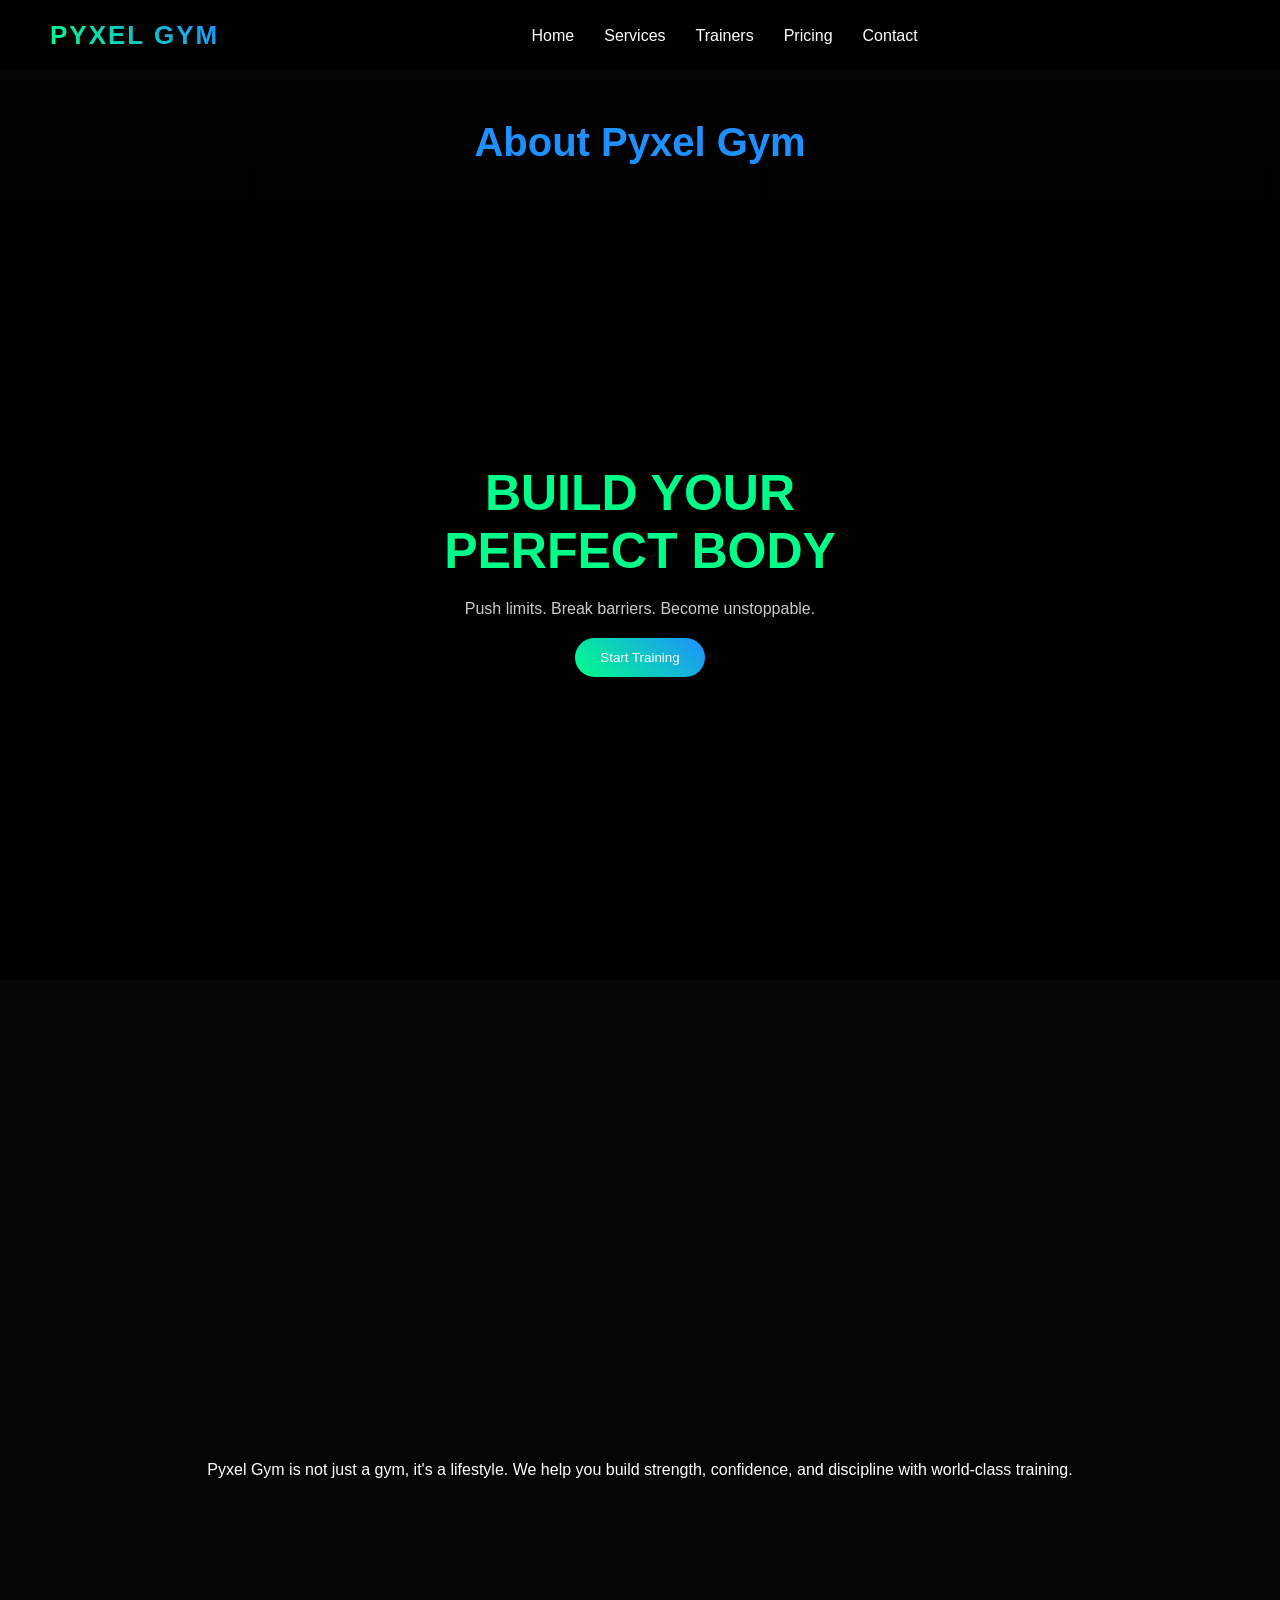
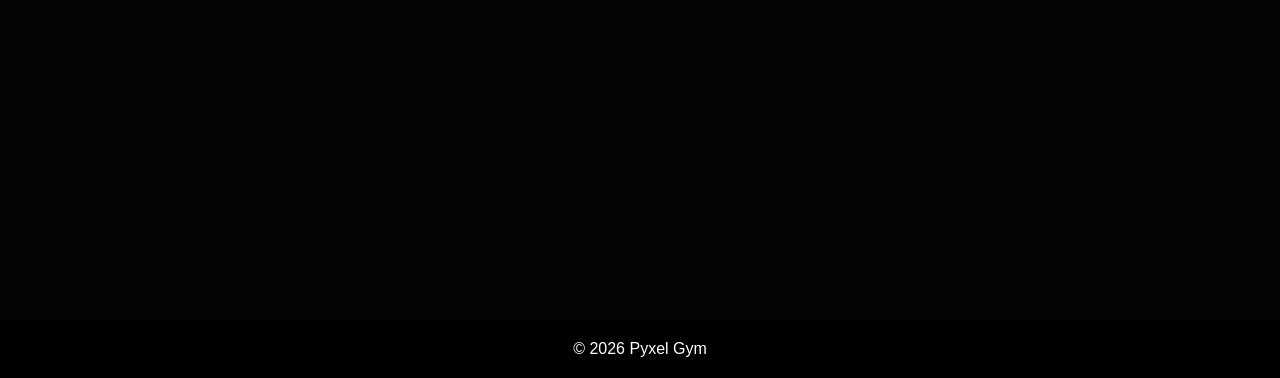
<file: index.html>
<!DOCTYPE html>
<html lang="en">
<head>
  <meta charset="UTF-8">
  <meta name="viewport" content="width=device-width, initial-scale=1.0">
  <title>Pyxel Gym</title>

  <link rel="stylesheet" href="css/style.css">
</head>

<body>

<header class="navbar">

  <div class="logo">PYXEL GYM</div>

  <div class="menu-btn" onclick="toggleMenu()">
    <span></span>
    <span></span>
    <span></span>
  </div>

  <nav class="menu" id="menu">
    <span class="close-btn" onclick="toggleMenu()">✕</span>

    <a href="index.html">Home</a>
    <a href="services.html">Services</a>
    <a href="trainers.html">Trainers</a>
    <a href="pricing.html">Pricing</a>
    <a href="contact.html">Contact</a>
  </nav>

  <!-- overlay -->
  <div class="overlay" id="overlay" onclick="toggleMenu()"></div>

</header>

<!-- HERO -->
<section class="hero">
  <div>
    <h1>BUILD YOUR <br> PERFECT BODY</h1>
    <p>Push limits. Break barriers. Become unstoppable.</p>
    <button class="btn">Start Training</button>
  </div>
</section>

<!-- ABOUT -->
<section class="section">
  <h2>About Pyxel Gym</h2>
  <p class="about-text">
    Pyxel Gym is not just a gym, it's a lifestyle. We help you build strength,
    confidence, and discipline with world-class training.
  </p>
</section>

<footer>© 2026 Pyxel Gym</footer>

<script src="js/script.js"></script>

</body>
</html>
</file>
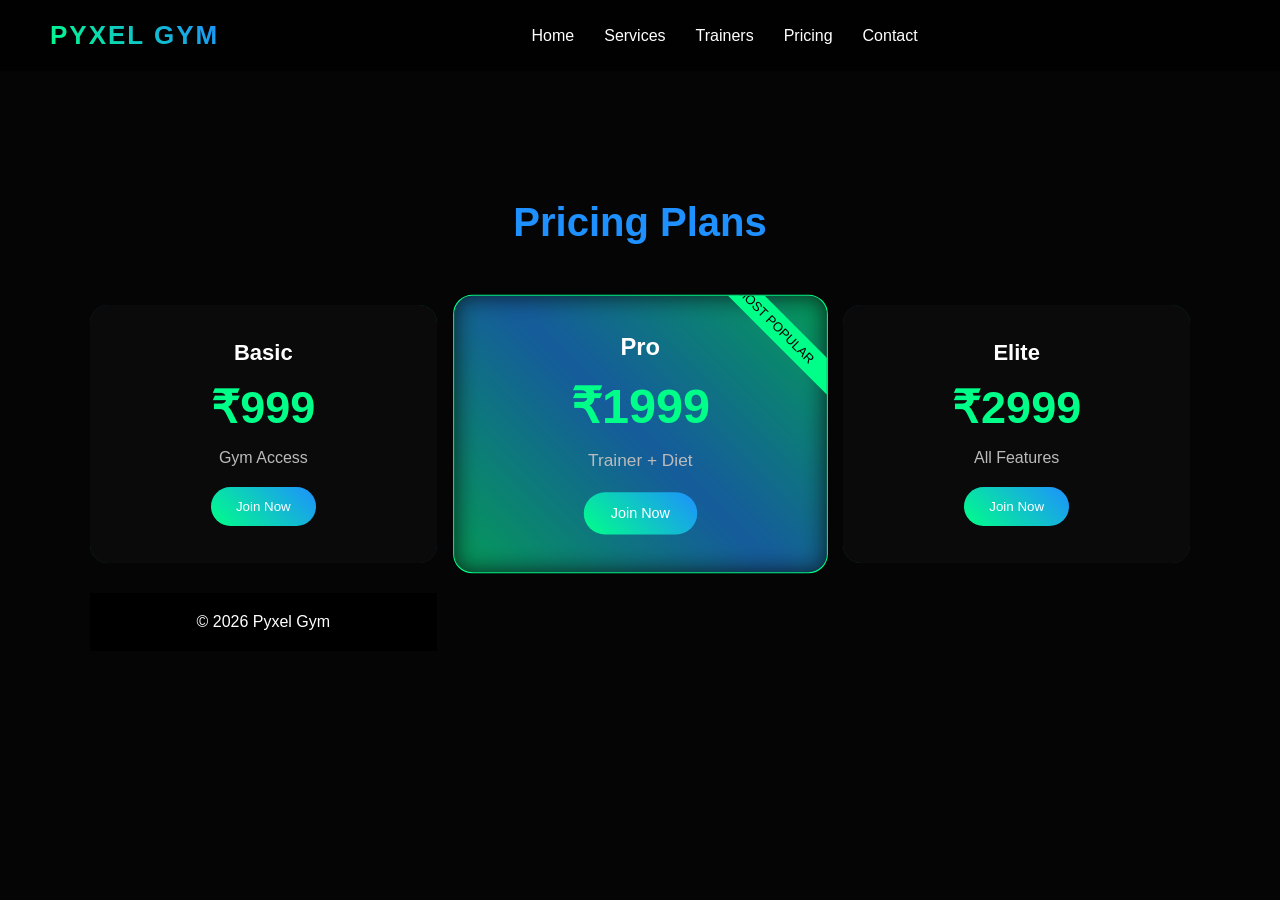
<file: pricing.html>
<!DOCTYPE html>
<html lang="en">
<head>
<meta charset="UTF-8">
<meta name="viewport" content="width=device-width, initial-scale=1.0">
<title>Pricing - Pyxel Gym</title>

<link rel="stylesheet" href="css/style.css">
</head>

<body>
<header class="navbar">

  <div class="logo">PYXEL GYM</div>

  <div class="menu-btn" onclick="toggleMenu()">
    <span></span>
    <span></span>
    <span></span>
  </div>

  <nav class="menu" id="menu">
    <span class="close-btn" onclick="toggleMenu()">✕</span>

    <a href="index.html">Home</a>
    <a href="services.html">Services</a>
    <a href="trainers.html">Trainers</a>
    <a href="pricing.html">Pricing</a>
    <a href="contact.html">Contact</a>
  </nav>

  <!-- overlay -->
  <div class="overlay" id="overlay" onclick="toggleMenu()"></div>

</header>
<section class="pricing-section">
  <h2>Pricing Plans</h2>

  <div class="cards">
    <div class="price-card">
  <h3>Basic</h3>
  <h1>₹999</h1>
  <p>Gym Access</p>
  <button>Join Now</button>
</div>

<div class="price-card">
  <h3>Pro</h3>
  <h1>₹1999</h1>
  <p>Trainer + Diet</p>
  <button>Join Now</button>
</div>

<div class="price-card">
  <h3>Elite</h3>
  <h1>₹2999</h1>
  <p>All Features</p>
  <button>Join Now</button>
</div>

<footer>© 2026 Pyxel Gym</footer>

<script src="js/script.js"></script>
</body>
</html>
</file>
<file: css/style.css>
/* ================= GLOBAL ================= */
*{
  margin:0;
  padding:0;
  box-sizing:border-box;
  font-family:'Poppins',sans-serif;
}

body{
  background:#050505;
  color:white;
}

/* Fix content going under navbar */
body{
  padding-top:80px; /* adjust based on navbar height */
}

/* ================= NAVBAR ================= */
.navbar{
  display:flex;
  justify-content:space-between;
  align-items:center;
  padding:20px 50px;
  position:fixed;
  width:100%;
  top:0;
  left:0;
  background:rgba(0,0,0,0.7);
  backdrop-filter:blur(12px);
  z-index:1000;
}

/* ================= LOGO ================= */
.logo{
  font-size:26px;
  font-weight:800;
  letter-spacing:2px;

  background: linear-gradient(45deg,#00ff88,#1e90ff);
  -webkit-background-clip: text;
  -webkit-text-fill-color: transparent;

  color:#00ff88;
}

/* ================= DESKTOP MENU ================= */
.menu{
  display:flex;
  gap:30px;
}

.menu a{
  text-decoration:none;
  color:white;
  font-size:16px;
  position:relative;
  transition:0.3s;
}

/* neon hover */
.menu a:hover{
  color:#00ff88;
  text-shadow:
    0 0 5px #00ff88,
    0 0 15px #00ff88,
    0 0 30px #1e90ff;
}

/* underline */
.menu a::after{
  content:'';
  position:absolute;
  width:0%;
  height:2px;
  background:linear-gradient(90deg,#00ff88,#1e90ff);
  bottom:-5px;
  left:0;
  transition:0.3s;
}

.menu a:hover::after{
  width:100%;
}

/* ================= HAMBURGER ================= */
.menu-btn{
  display:none;
  flex-direction:column;
  gap:5px;
  cursor:pointer;
}

.menu-btn span{
  width:25px;
  height:3px;
  background:white;
  transition:0.3s;
}

/* animation */
.menu-btn.open span:nth-child(1){
  transform:rotate(45deg) translate(5px,5px);
}
.menu-btn.open span:nth-child(2){
  opacity:0;
}
.menu-btn.open span:nth-child(3){
  transform:rotate(-45deg) translate(6px,-6px);
}

/* ================= MOBILE ================= */
@media(max-width:768px){

  .menu-btn{
    display:flex;
  }

  .menu{
    position:fixed;
    top:0;
    right:-320px;
    width:300px;
    height:100%;

    background:linear-gradient(135deg,#000,#0a0a0a,#111);
    padding:40px 30px;

    flex-direction:column;

    transition:0.4s ease;
    z-index:2000;
  }

  .menu.active{
    right:0;
  }

  .menu a{
    font-size:20px;
    margin:15px 0;
  }

  .close-btn{
    font-size:28px;
    align-self:flex-end;
    cursor:pointer;
    margin-bottom:30px;
  }

  /* overlay */
  .overlay{
    position:fixed;
    top:0;
    left:0;
    width:100%;
    height:100%;
    background:rgba(0,0,0,0.6);

    opacity:0;
    pointer-events:none;
    transition:0.3s;
  }

  .overlay.active{
    opacity:1;
    pointer-events:auto;
  }
}

/* ================= HERO ================= */
.hero{
  height:100vh;
  display:flex;
  justify-content:center;
  align-items:center;
  text-align:center;
  min-height:100vh;
  padding-top:80px; /* prevents overlap */
  background:
  linear-gradient(rgba(0,0,0,0.75),rgba(0,0,0,0.9)),
  url('https://images.unsplash.com/photo-1571902943202-507ec2618e8f');

  background-size:cover;
  background-position:center;
}

.hero h1{
  font-size:50px;
  color:#00ff88;
}

.hero p{
  margin:20px 0;
  color:#ccc;
}

/* ================= BUTTON ================= */
.btn{
  padding:12px 25px;
  border:none;
  background:linear-gradient(45deg,#00ff88,#1e90ff);
  color:white;
  border-radius:30px;
  cursor:pointer;
}

/* ================= SECTION ================= */
.section{
  padding:120px 40px 80px;
  margin-top:40px;
  text-align:centre;
}
/* ================= FOOTER ================= */
footer{
  text-align:center;
  padding:20px;
  background:black;
}

/* ================= NO SCROLL ================= */
.no-scroll{
  overflow:hidden;
}
/* ================= SERVICES SECTION ================= */
.section{
  padding:120px 40px;
  text-align:center;
}

.section h2{
  font-size:40px;
  margin-bottom:50px;
  color:#1e90ff;
}

/* ================= CARDS GRID ================= */
.cards{
  display:grid;
  grid-template-columns:repeat(auto-fit,minmax(260px,1fr));
  gap:30px;
  max-width:1100px;
  margin:auto;
}

/* ================= CARD ================= */
.card{
  background:#0a0a0a;
  border-radius:15px;
  overflow:hidden;
  transition:0.4s;
  position:relative;
  overflow:hidden;
  border-radius:15px;
}
.card img{
  transition:0.4s;
}

.card:hover img{
  transform:scale(1.08);
}

/* 🔥 neon glow border */
.card::before{
  content:'';
  position:absolute;
  top:-2px;
  left:-2px;
  right:-2px;
  bottom:-2px;

  background:linear-gradient(45deg,#00ff88,#1e90ff,#00ff88);
  z-index:-1;
  filter:blur(10px);
  opacity:0.6;
}

/* hover effect */
.card:hover{
  transform:translateY(-10px) scale(1.03);
  box-shadow:0 0 20px #00ff88, 0 0 40px #1e90ff;
}

/* ================= IMAGE FIX ================= */
.card img{
  width:100%;
  aspect-ratio: 16/9;   /* 🔥 perfect responsive ratio */
  object-fit:cover;
  display:block;
  border-radius:12px 12px 0 0;
}

/* ================= TEXT ================= */
.card p{
  padding:15px;
  font-size:18px;
  font-weight:600;
  color:#ccc;
}

/* ================= MOBILE ================= */
@media(max-width:768px){

  .section{
    padding:100px 20px;
  }

  .section h2{
    font-size:30px;
  }

  .card img{
    height:180px;
  }
}
/* ================= PRICING SECTION ================= */
.pricing-section{
  padding:120px 40px;
  text-align:center;
}

.pricing-section h2{
  font-size:40px;
  margin-bottom:60px;
  color:#1e90ff;
}

/* ================= GRID ================= */
.cards{
  display:grid;
  grid-template-columns:repeat(auto-fit,minmax(260px,1fr));
  gap:30px;
  max-width:1100px;
  margin:auto;
}

/* ================= PRICE CARD ================= */
.price-card{
  background:#0a0a0a;
  padding:35px 25px;
  border-radius:18px;
  position:relative;
  overflow:hidden;
  transition:0.4s;
}

/* 🔥 NEON BORDER */
.price-card::before{
  content:'';
  position:absolute;
  top:-2px;
  left:-2px;
  right:-2px;
  bottom:-2px;

  background:linear-gradient(45deg,#00ff88,#1e90ff,#00ff88);
  z-index:-1;
  filter:blur(12px);
  opacity:0.6;
}

/* ================= TEXT ================= */
.price-card h3{
  font-size:22px;
  margin-bottom:10px;
}

.price-card h1{
  font-size:45px;
  margin:15px 0;
  color:#00ff88;
}

.price-card p{
  color:#bbb;
  margin-bottom:20px;
}

/* ================= BUTTON ================= */
.price-card button{
  padding:12px 25px;
  border:none;
  border-radius:30px;
  background:linear-gradient(45deg,#00ff88,#1e90ff);
  color:white;
  cursor:pointer;
  transition:0.3s;
}

.price-card button:hover{
  transform:scale(1.1);
  box-shadow:0 0 15px #00ff88, 0 0 30px #1e90ff;
}

/* ================= HOVER EFFECT ================= */
.price-card:hover{
  transform:translateY(-10px) scale(1.05);
  box-shadow:0 0 25px #00ff88, 0 0 50px #1e90ff;
}

/* ================= MOST POPULAR ================= */
.price-card:nth-child(2){
  transform:scale(1.08);
  border:1px solid #00ff88;
}

/* badge */
.price-card:nth-child(2)::after{
  content:'MOST POPULAR';
  position:absolute;
  top:15px;
  right:-40px;
  background:#00ff88;
  color:black;
  font-size:12px;
  padding:5px 40px;
  transform:rotate(45deg);
}

/* ================= MOBILE ================= */
@media(max-width:768px){

  .pricing-section{
    padding:100px 20px;
  }

  .pricing-section h2{
    font-size:30px;
  }

  .price-card h1{
    font-size:35px;
  }

  .price-card:nth-child(2){
    transform:none;
  }
}
/* ================= CONTACT SECTION ================= */
.section{
  padding:120px 20px;
  text-align:center;
}

.section h2{
  font-size:40px;
  margin-bottom:40px;
  color:#1e90ff;
}

/* ================= CONTACT BOX ================= */
.section form,
.contact-box{
  max-width:500px;
  margin:auto;
  padding:30px;

  background:rgba(255,255,255,0.03);
  border-radius:15px;

  backdrop-filter:blur(10px);
  position:relative;
}

/* 🔥 neon glow border */
.contact-box::before{
  content:'';
  position:absolute;
  top:-2px;
  left:-2px;
  right:-2px;
  bottom:-2px;

  background:linear-gradient(45deg,#00ff88,#1e90ff,#00ff88);
  z-index:-1;
  filter:blur(12px);
  opacity:0.6;
}

/* ================= INPUTS ================= */
.section input,
.section textarea{
  width:100%;
  padding:14px;
  margin:12px 0;

  border:none;
  border-radius:10px;

  background:#0a0a0a;
  color:white;
  outline:none;

  transition:0.3s;
}

/* focus glow */
.section input:focus,
.section textarea:focus{
  box-shadow:0 0 10px #00ff88, 0 0 20px #1e90ff;
}

/* textarea size */
.section textarea{
  height:120px;
  resize:none;
}

/* ================= BUTTON ================= */
.section .btn{
  margin-top:15px;
  width:100%;
  padding:14px;

  background:linear-gradient(45deg,#00ff88,#1e90ff);
  border:none;
  border-radius:30px;

  font-size:16px;
  cursor:pointer;
  transition:0.3s;
}

.section .btn:hover{
  transform:scale(1.05);
  box-shadow:0 0 15px #00ff88, 0 0 30px #1e90ff;
}

/* ================= MOBILE ================= */
@media(max-width:768px){

  .section h2{
    font-size:30px;
  }

  .contact-box{
    padding:20px;
  }
}
/* ================= DESKTOP CONTACT FIX ONLY ================= */
@media(min-width:769px){

  .section{
    display:flex;
    justify-content:center;
    align-items:center;
    min-height:100vh;
  }

  .contact-box{
    width:500px;
    padding:40px;
    border-radius:20px;
    background:rgba(255,255,255,0.04);
    backdrop-filter:blur(12px);

    /* center look */
    box-shadow:0 0 30px rgba(0,255,136,0.2),
               0 0 60px rgba(30,144,255,0.2);
  }

  .section h2{
    position:absolute;
    top:120px;
    text-align:center;
    width:100%;
  }

}
/* Hide close button on laptop */
@media(min-width:769px){
  .close-btn{
    display:none;
  }
}
</file>
